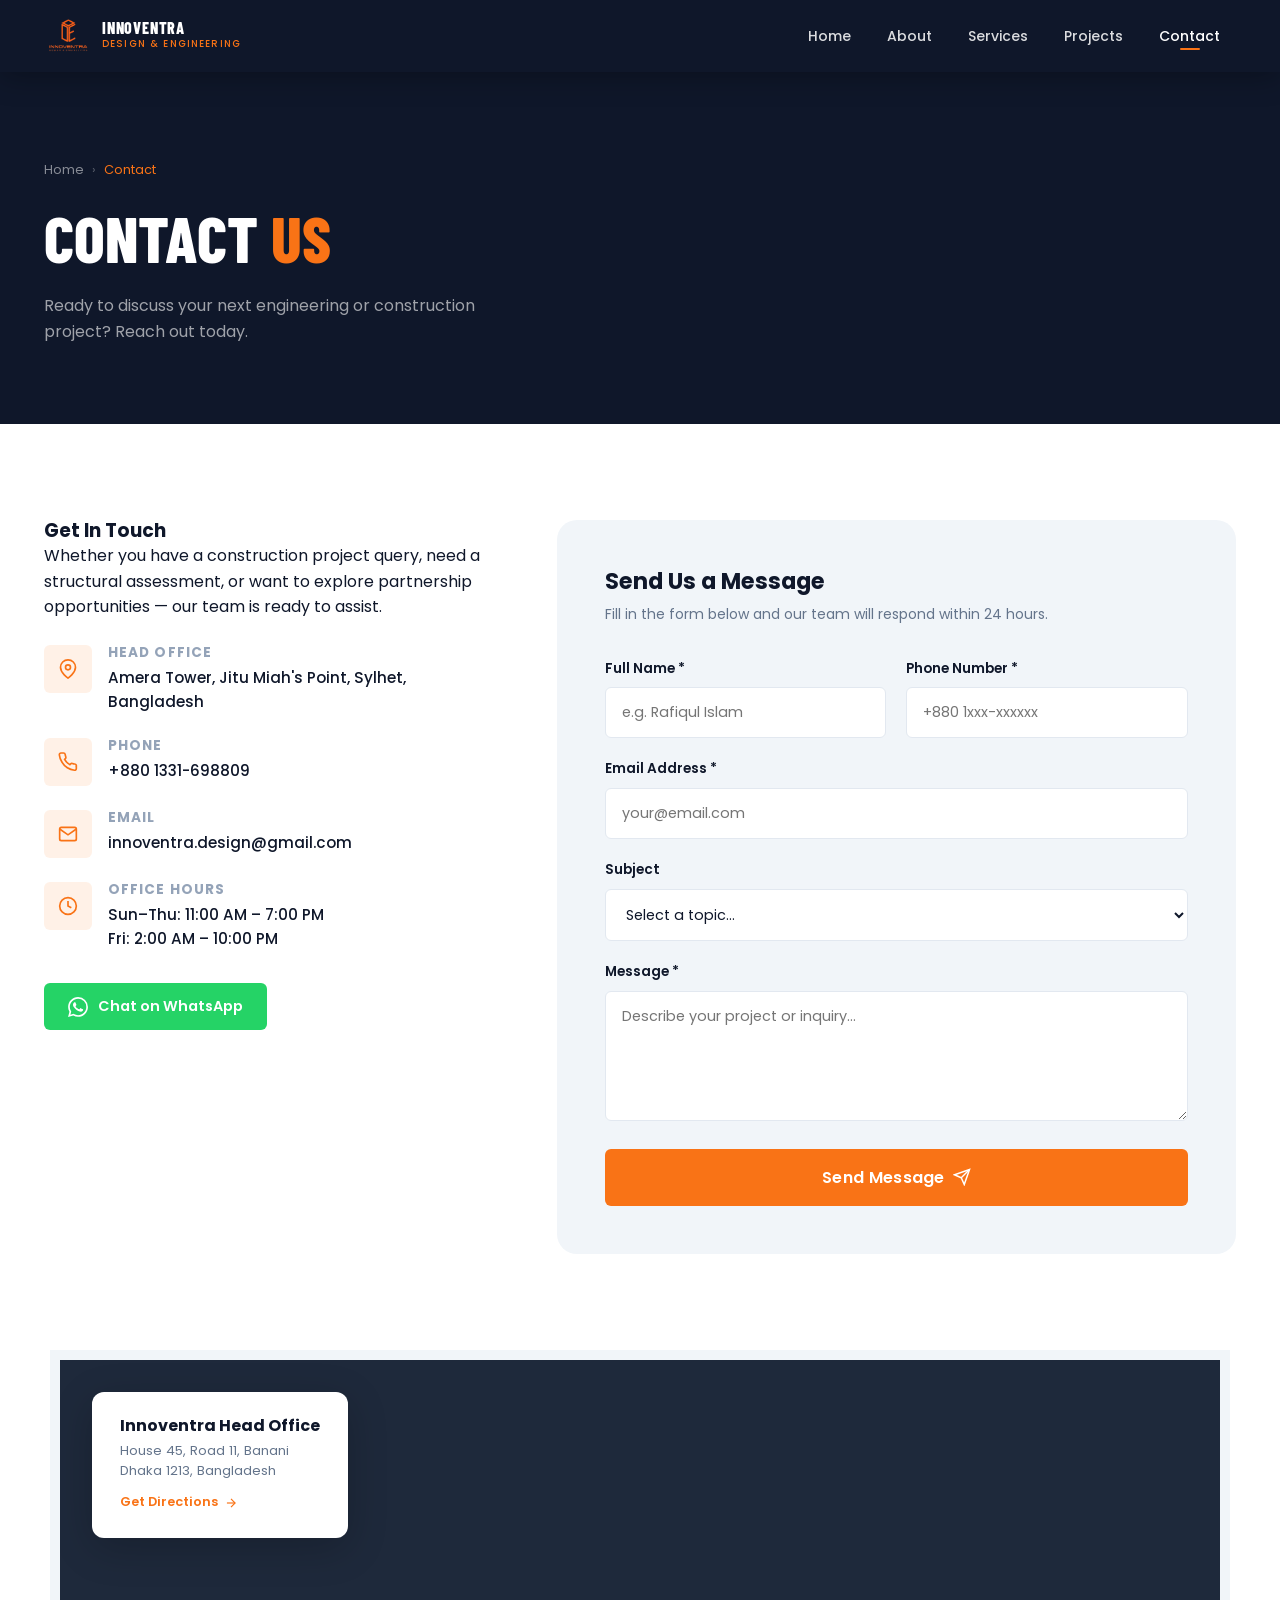
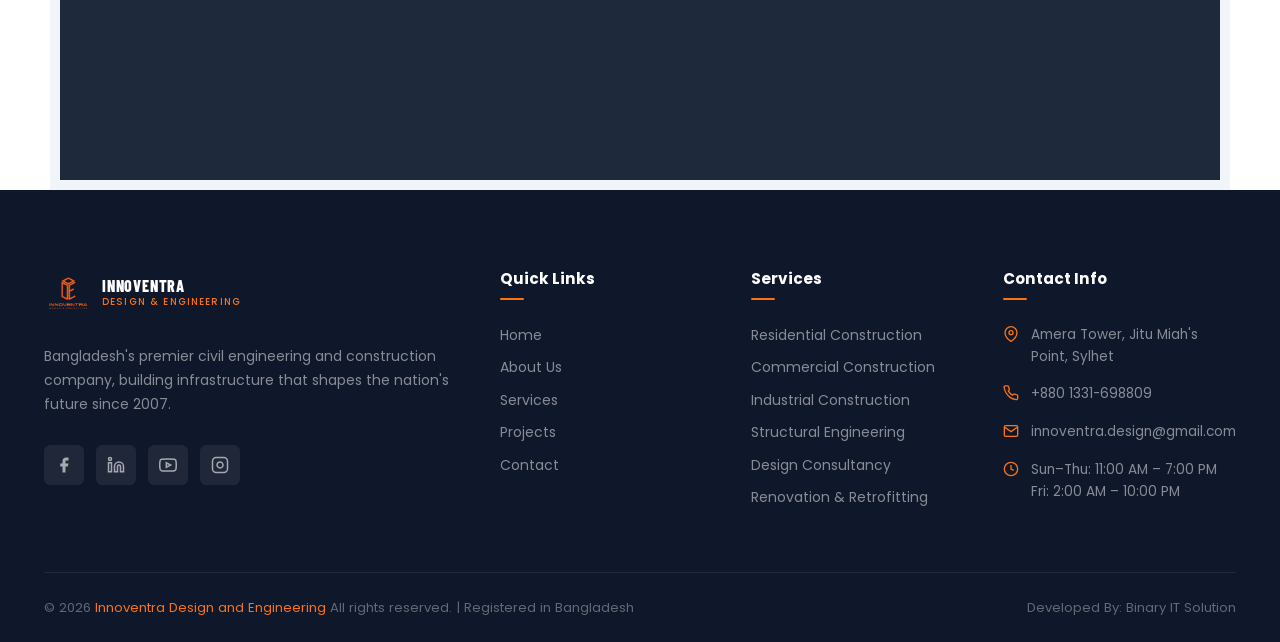
<file: contact.html>
<!DOCTYPE html>
<html lang="en">
<head>
  <meta charset="UTF-8" />
  <meta name="viewport" content="width=device-width, initial-scale=1.0" />
  <meta name="description" content="Innoventra Design and Engineering – Bangladesh's premier civil engineering, structural design, and construction consultancy firm. Building the future with innovation." />
  <meta name="keywords" content="civil engineering Bangladesh, construction company Dhaka, structural design, project management, building contractor, Innoventra" />
  <meta name="author" content="Innoventra Design and Engineering" />
  <meta property="og:title" content="Innoventra Design and Engineering | Civil Engineering & Construction" />
  <meta property="og:description" content="Trusted civil engineering, construction and design solutions across Bangladesh." />
  <meta property="og:type" content="website" />
  <meta property="og:url" content="https://innoventra.com.bd" />
  <meta name="robots" content="index, follow" />
  <link rel="canonical" href="https://innoventra.com.bd" />
  <title>Innoventra Design and Engineering | Civil Engineering & Construction Bangladesh</title>
  <link rel="stylesheet" href="css/style.css" />
  <link rel="icon" type="image/svg+xml" href="data:image/svg+xml,<svg xmlns='http://www.w3.org/2000/svg' viewBox='0 0 32 32'><rect width='32' height='32' rx='6' fill='%23F97316'/><text x='50%25' y='60%25' dominant-baseline='middle' text-anchor='middle' font-family='Arial Black' font-weight='900' font-size='16' fill='white'>I</text></svg>" />
</head>
<body>

<!-- ============ NAVBAR ============ -->
<nav class="navbar" id="navbar" role="navigation" aria-label="Main navigation">
  <div class="container">
    <a href="index.html" class="nav-logo" aria-label="Innoventra Home">
      <div class="logo-icon"><img src="images/IDE_logo.png" alt="logo-icon" /></div>
      <div class="logo-text">
        <span class="logo-name">Innoventra</span>
        <span class="logo-sub">Design &amp; Engineering</span>
      </div>
    </a>
    <ul class="nav-menu" id="navMenu" role="menubar">
      <li role="none"><a href="index.html" class="nav-link" role="menuitem">Home</a></li>
      <li role="none"><a href="about.html" class="nav-link" role="menuitem">About</a></li>
      <li role="none"><a href="services.html" class="nav-link" role="menuitem">Services</a></li>
      <li role="none"><a href="projects.html" class="nav-link" role="menuitem">Projects</a></li>
      <li role="none"><a href="contact.html" class="nav-link" role="menuitem">Contact</a></li>
    </ul>
    <button class="hamburger" id="hamburger" aria-label="Toggle menu" aria-expanded="false">
      <span></span><span></span><span></span>
    </button>
  </div>
</nav>
<div class="nav-overlay" id="navOverlay" aria-hidden="true"></div>




<!-- =============================================== -->
<!-- ================= CONTACT PAGE ================ -->
<!-- =============================================== -->

  <div class="page-header">
    <div class="page-header-bg"></div><div class="page-header-overlay"></div>
    <div class="container page-header-content">
      <nav class="breadcrumb" aria-label="Breadcrumb"><a href="index.html">Home</a><span>›</span><span class="current">Contact</span></nav>
      <h1>Contact <span>Us</span></h1>
      <p>Ready to discuss your next engineering or construction project? Reach out today.</p>
    </div>
  </div>

  <section class="contact-section">
    <div class="container">
      <div class="contact-grid">
        <div class="fade-left">
          <h3>Get In Touch</h3>
          <p>Whether you have a construction project query, need a structural assessment, or want to explore partnership opportunities — our team is ready to assist.</p>
          <br><div class="contact-details">
            <div class="contact-detail">
              <div class="contact-detail-icon"><svg xmlns="http://www.w3.org/2000/svg" viewBox="0 0 24 24" fill="none" stroke="currentColor" stroke-width="2"><path d="M21 10c0 7-9 13-9 13s-9-6-9-13a9 9 0 0 1 18 0z"/><circle cx="12" cy="10" r="3"/></svg></div>
              <div>
                <h4>Head Office</h4>
                <p>Amera Tower, Jitu Miah's Point, Sylhet, Bangladesh</p>
              </div>
            </div>
            <div class="contact-detail">
              <div class="contact-detail-icon"><svg xmlns="http://www.w3.org/2000/svg" viewBox="0 0 24 24" fill="none" stroke="currentColor" stroke-width="2"><path d="M22 16.92v3a2 2 0 0 1-2.18 2 19.79 19.79 0 0 1-8.63-3.07A19.5 19.5 0 0 1 4.69 12 19.79 19.79 0 0 1 1.61 3.4A2 2 0 0 1 3.6 1.22h3a2 2 0 0 1 2 1.72c.127.96.361 1.903.7 2.81a2 2 0 0 1-.45 2.11L7.91 8.86a16 16 0 0 0 6.29 6.29l.95-.95a2 2 0 0 1 2.11-.45c.907.339 1.85.573 2.81.7A2 2 0 0 1 21.99 16.92z"/></svg></div>
              <div>
                <h4>Phone</h4>
                <p>+880 1331-698809</p>
              </div>
            </div>
            <div class="contact-detail">
              <div class="contact-detail-icon"><svg xmlns="http://www.w3.org/2000/svg" viewBox="0 0 24 24" fill="none" stroke="currentColor" stroke-width="2"><path d="M4 4h16c1.1 0 2 .9 2 2v12c0 1.1-.9 2-2 2H4c-1.1 0-2-.9-2-2V6c0-1.1.9-2 2-2z"/><polyline points="22,6 12,13 2,6"/></svg></div>
              <div>
                <h4>Email</h4>
                <p>innoventra.design@gmail.com</p>
              </div>
            </div>
            <div class="contact-detail">
              <div class="contact-detail-icon"><svg xmlns="http://www.w3.org/2000/svg" viewBox="0 0 24 24" fill="none" stroke="currentColor" stroke-width="2"><circle cx="12" cy="12" r="10"/><polyline points="12 6 12 12 16 14"/></svg></div>
              <div> 
                <h4>Office Hours</h4>
                <p>Sun–Thu: 11:00 AM – 7:00 PM<br>Fri: 2:00 AM – 10:00 PM</p>
                
              </div>
            </div>
          </div>
          <a href="https://wa.me/8801331698809" class="whatsapp-btn" target="_blank" rel="noopener">
            <svg xmlns="http://www.w3.org/2000/svg" viewBox="0 0 24 24" fill="currentColor"><path d="M17.472 14.382c-.297-.149-1.758-.867-2.03-.967-.273-.099-.471-.148-.67.15-.197.297-.767.966-.94 1.164-.173.199-.347.223-.644.075-.297-.15-1.255-.463-2.39-1.475-.883-.788-1.48-1.761-1.653-2.059-.173-.297-.018-.458.13-.606.134-.133.298-.347.446-.52.149-.174.198-.298.298-.497.099-.198.05-.371-.025-.52-.075-.149-.669-1.612-.916-2.207-.242-.579-.487-.5-.669-.51-.173-.008-.371-.01-.57-.01-.198 0-.52.074-.792.372-.272.297-1.04 1.016-1.04 2.479 0 1.462 1.065 2.875 1.213 3.074.149.198 2.096 3.2 5.077 4.487.709.306 1.262.489 1.694.625.712.227 1.36.195 1.871.118.571-.085 1.758-.719 2.006-1.413.248-.694.248-1.289.173-1.413-.074-.124-.272-.198-.57-.347m-5.421 7.403h-.004a9.87 9.87 0 01-5.031-1.378l-.361-.214-3.741.982.998-3.648-.235-.374a9.86 9.86 0 01-1.51-5.26c.001-5.45 4.436-9.884 9.888-9.884 2.64 0 5.122 1.03 6.988 2.898a9.825 9.825 0 012.893 6.994c-.003 5.45-4.437 9.884-9.885 9.884m8.413-18.297A11.815 11.815 0 0012.05 0C5.495 0 .16 5.335.157 11.892c0 2.096.547 4.142 1.588 5.945L.057 24l6.305-1.654a11.882 11.882 0 005.683 1.448h.005c6.554 0 11.89-5.335 11.893-11.893a11.821 11.821 0 00-3.48-8.413Z"/></svg>
            Chat on WhatsApp
          </a>
        </div>
        <div class="contact-form-wrapper fade-right">
          <h3>Send Us a Message</h3>
          <p>Fill in the form below and our team will respond within 24 hours.</p>
          <form id="contactForm" novalidate>
            <div class="form-row">
              <div class="form-group">
                <label for="contactName">Full Name *</label>
                <input type="text" id="contactName" name="name" placeholder="e.g. Rafiqul Islam" required />
              </div>
              <div class="form-group">
                <label for="contactPhone">Phone Number *</label>
                <input type="tel" id="contactPhone" name="phone" placeholder="+880 1xxx-xxxxxx" required />
              </div>
            </div>
            <div class="form-group">
              <label for="contactEmail">Email Address *</label>
              <input type="email" id="contactEmail" name="email" placeholder="your@email.com" required />
            </div>
            <div class="form-group">
              <label for="contactSubject">Subject</label>
              <select id="contactSubject" name="subject">
                <option value="">Select a topic...</option>
                <option>New Construction Project</option>
                <option>Structural Design Request</option>
                <option>Renovation Inquiry</option>
                <option>Consultancy Services</option>
                <option>Career Opportunity</option>
                <option>Other</option>
              </select>
            </div>
            <div class="form-group">
              <label for="contactMessage">Message *</label>
              <textarea id="contactMessage" name="message" placeholder="Describe your project or inquiry..." required></textarea>
            </div>
            <button type="submit" class="btn btn-primary btn-lg form-submit">
              Send Message
              <svg xmlns="http://www.w3.org/2000/svg" viewBox="0 0 24 24" fill="none" stroke="currentColor" stroke-width="2"><line x1="22" y1="2" x2="11" y2="13"/><polygon points="22 2 15 22 11 13 2 9 22 2"/></svg>
            </button>
          </form>
        </div>
      </div>
    </div>
  </section>

  <div class="map-section">
    <div class="map-placeholder">
      <iframe src="https://www.google.com/maps/embed?pb=!1m18!1m12!1m3!1d3619.2157309034465!2d91.857838763764!3d24.89062200051397!2m3!1f0!2f0!3f0!3m2!1i1024!2i768!4f13.1!3m3!1m2!1s0x3751ab3202e41aa7%3A0xfa7154e68c1a1d2b!2sJitu%20Miahr%20Point!5e0!3m2!1sen!2sus!4v1777827106927!5m2!1sen!2sus" width="600" height="450" style="border:0;" allowfullscreen="" loading="lazy" referrerpolicy="no-referrer-when-downgrade"></iframe>
      <div class="map-overlay-info">
        <h4>Innoventra Head Office</h4>
        <p>House 45, Road 11, Banani<br>Dhaka 1213, Bangladesh</p>
        <a href="https://maps.google.com" target="_blank" rel="noopener" class="dir-link">
          Get Directions <svg xmlns="http://www.w3.org/2000/svg" viewBox="0 0 24 24" fill="none" stroke="currentColor" stroke-width="2"><line x1="5" y1="12" x2="19" y2="12"/><polyline points="12 5 19 12 12 19"/></svg>
        </a>
      </div>
    </div>
  </div>
<!-- end #contact -->

<!-- =============================================== -->
<!-- =================== FOOTER ==================== -->
<!-- =============================================== -->
<footer class="footer" role="contentinfo">
  <div class="container">
    <div class="footer-grid">
      <div class="footer-brand">
        <a href="index.html" class="nav-logo" aria-label="Innoventra Home" style="display:inline-flex;">
         <div class="logo-icon"><img src="images/IDE_logo.png" alt="logo-icon" /></div>
          <div class="logo-text">
            <span class="logo-name">Innoventra</span>
            <span class="logo-sub">Design &amp; Engineering</span>
          </div>
        </a>
        <p>Bangladesh's premier civil engineering and construction company, building infrastructure that shapes the nation's future since 2007.</p>
        <div class="footer-social" role="list" aria-label="Social media links">
          <a href="https://www.facebook.com/share/18QMwnvZkp/" target="_blank" class="social-btn" role="listitem" aria-label="Facebook">
            <svg xmlns="http://www.w3.org/2000/svg" viewBox="0 0 24 24" fill="currentColor"><path d="M18 2h-3a5 5 0 0 0-5 5v3H7v4h3v8h4v-8h3l1-4h-4V7a1 1 0 0 1 1-1h3z"/></svg>
          </a>
          <a href="#" class="social-btn" role="listitem" aria-label="LinkedIn">
            <svg xmlns="http://www.w3.org/2000/svg" viewBox="0 0 24 24" fill="none" stroke="currentColor" stroke-width="2"><path d="M16 8a6 6 0 0 1 6 6v7h-4v-7a2 2 0 0 0-2-2 2 2 0 0 0-2 2v7h-4v-7a6 6 0 0 1 6-6z"/><rect x="2" y="9" width="4" height="12"/><circle cx="4" cy="4" r="2"/></svg>
          </a>
          <a href="#" class="social-btn" role="listitem" aria-label="YouTube">
            <svg xmlns="http://www.w3.org/2000/svg" viewBox="0 0 24 24" fill="none" stroke="currentColor" stroke-width="2"><path d="M22.54 6.42a2.78 2.78 0 0 0-1.95-1.96C18.88 4 12 4 12 4s-6.88 0-8.59.46a2.78 2.78 0 0 0-1.95 1.96A29 29 0 0 0 1 12a29 29 0 0 0 .46 5.58A2.78 2.78 0 0 0 3.41 19.6C5.12 20 12 20 12 20s6.88 0 8.59-.46a2.78 2.78 0 0 0 1.95-1.95A29 29 0 0 0 23 12a29 29 0 0 0-.46-5.58z"/><polygon points="9.75 15.02 15.5 12 9.75 8.98 9.75 15.02"/></svg>
          </a>
          <a href="#" class="social-btn" role="listitem" aria-label="Instagram">
            <svg xmlns="http://www.w3.org/2000/svg" viewBox="0 0 24 24" fill="none" stroke="currentColor" stroke-width="2"><rect x="2" y="2" width="20" height="20" rx="5" ry="5"/><path d="M16 11.37A4 4 0 1 1 12.63 8 4 4 0 0 1 16 11.37z"/><line x1="17.5" y1="6.5" x2="17.51" y2="6.5"/></svg>
          </a>
        </div>
      </div>
      <div class="footer-col">
        <h4>Quick Links</h4>
        <ul class="footer-links" role="list">
          <li><a href="index.html">Home</a></li>
          <li><a href="about.html">About Us</a></li>
          <li><a href="services.html">Services</a></li>
          <li><a href="projects.html">Projects</a></li>
          <li><a href="contact.html">Contact</a></li>
        </ul>
      </div>
      <div class="footer-col">
        <h4>Services</h4>
        <ul class="footer-links" role="list">
          <li><a href="services.html">Residential Construction</a></li>
          <li><a href="services.html">Commercial Construction</a></li>
          <li><a href="services.html">Industrial Construction</a></li>
          <li><a href="services.html">Structural Engineering</a></li>
          <li><a href="services.html">Design Consultancy</a></li>
          <li><a href="services.html">Renovation &amp; Retrofitting</a></li>
        </ul>
      </div>
      <div class="footer-col">
        <h4>Contact Info</h4>
        <div class="footer-contact-items">
          <div class="footer-contact-item">
            <svg xmlns="http://www.w3.org/2000/svg" viewBox="0 0 24 24" fill="none" stroke="currentColor" stroke-width="2"><path d="M21 10c0 7-9 13-9 13s-9-6-9-13a9 9 0 0 1 18 0z"/><circle cx="12" cy="10" r="3"/></svg>
            <span>Amera Tower, Jitu Miah's Point, Sylhet</span>
          </div>
          <div class="footer-contact-item">
            <svg xmlns="http://www.w3.org/2000/svg" viewBox="0 0 24 24" fill="none" stroke="currentColor" stroke-width="2"><path d="M22 16.92v3a2 2 0 0 1-2.18 2 19.79 19.79 0 0 1-8.63-3.07A19.5 19.5 0 0 1 4.69 12 19.79 19.79 0 0 1 1.61 3.4A2 2 0 0 1 3.6 1.22h3a2 2 0 0 1 2 1.72c.127.96.361 1.903.7 2.81a2 2 0 0 1-.45 2.11L7.91 8.86a16 16 0 0 0 6.29 6.29l.95-.95a2 2 0 0 1 2.11-.45c.907.339 1.85.573 2.81.7A2 2 0 0 1 21.99 16.92z"/></svg>
            <span>+880 1331-698809</span>
          </div>
          <div class="footer-contact-item">
            <svg xmlns="http://www.w3.org/2000/svg" viewBox="0 0 24 24" fill="none" stroke="currentColor" stroke-width="2"><path d="M4 4h16c1.1 0 2 .9 2 2v12c0 1.1-.9 2-2 2H4c-1.1 0-2-.9-2-2V6c0-1.1.9-2 2-2z"/><polyline points="22,6 12,13 2,6"/></svg>
            <span>innoventra.design@gmail.com</span>
          </div>
          <div class="footer-contact-item">
            <svg xmlns="http://www.w3.org/2000/svg" viewBox="0 0 24 24" fill="none" stroke="currentColor" stroke-width="2"><circle cx="12" cy="12" r="10"/><polyline points="12 6 12 12 16 14"/></svg>
            <span>Sun–Thu: 11:00 AM – 7:00 PM<br>Fri: 2:00 AM – 10:00 PM</span>
          </div>
        </div>
      </div>
    </div>
    <div class="footer-bottom">
      <p>© 2026 <a href="index.html">Innoventra Design and Engineering</a> All rights reserved. | Registered in Bangladesh</p>
      <nav class="footer-bottom-links" aria-label="Legal links">
        <p>Developed By: 
        <a href="#">Binary IT Solution</a></p>
      </nav>
    </div>
  </div>
</footer>

<!-- Back to Top Button -->
<button class="back-to-top" id="backToTop" aria-label="Back to top">
  <svg xmlns="http://www.w3.org/2000/svg" viewBox="0 0 24 24" fill="none" stroke="currentColor" stroke-width="2.5"><polyline points="18 15 12 9 6 15"/></svg>
</button>

<script src="js/main.js"></script>
</body>
</html>
</file>
<file: css/style.css>
/* ============================================
   INNOVENTRA DESIGN AND ENGINEERING
   Main Stylesheet
   ============================================ */

@import url('https://fonts.googleapis.com/css2?family=Poppins:wght@300;400;500;600;700;800;900&family=Barlow+Condensed:wght@600;700;800&display=swap');

/* ============ CSS VARIABLES ============ */
:root {
  --navy: #0F172A;
  --navy-mid: #1E293B;
  --navy-light: #334155;
  --white: #FFFFFF;
  --off-white: #F8FAFC;
  --orange: #F97316;
  --orange-dark: #EA580C;
  --orange-light: #FED7AA;
  --gray-100: #F1F5F9;
  --gray-200: #E2E8F0;
  --gray-400: #94A3B8;
  --gray-500: #64748B;
  --gray-600: #475569;
  --font-main: 'Poppins', sans-serif;
  --font-display: 'Barlow Condensed', sans-serif;
  --shadow-sm: 0 1px 3px rgba(0,0,0,0.12);
  --shadow-md: 0 4px 20px rgba(0,0,0,0.15);
  --shadow-lg: 0 10px 40px rgba(0,0,0,0.2);
  --shadow-xl: 0 25px 60px rgba(0,0,0,0.3);
  --radius-sm: 6px;
  --radius-md: 12px;
  --radius-lg: 20px;
  --transition: all 0.3s ease;
  --transition-slow: all 0.6s ease;
}

/* ============ RESET & BASE ============ */
*, *::before, *::after { box-sizing: border-box; margin: 0; padding: 0; }
html { scroll-behavior: smooth; font-size: 16px; }
body {
  font-family: var(--font-main);
  background: var(--white);
  color: var(--navy);
  line-height: 1.6;
  overflow-x: hidden;
}
img { max-width: 100%; height: auto; display: block; }
a { text-decoration: none; color: inherit; }
ul { list-style: none; }
button { cursor: pointer; border: none; outline: none; font-family: inherit; }
input, textarea, select { font-family: inherit; outline: none; }

/* ============ TYPOGRAPHY ============ */
h1, h2, h3, h4, h5 { font-weight: 700; line-height: 1.2; }
.display-title {
  font-family: var(--font-display);
  font-weight: 800;
  text-transform: uppercase;
  letter-spacing: 0.02em;
}
.section-tag {
  display: inline-flex;
  align-items: center;
  gap: 8px;
  font-size: 0.75rem;
  font-weight: 600;
  text-transform: uppercase;
  letter-spacing: 0.15em;
  color: var(--orange);
  margin-bottom: 16px;
}
.section-tag::before {
  content: '';
  display: block;
  width: 30px;
  height: 2px;
  background: var(--orange);
  border-radius: 2px;
}
.section-title {
  font-size: clamp(1.8rem, 3vw, 2.8rem);
  color: var(--navy);
  margin-bottom: 16px;
}
.section-title span { color: var(--orange); }
.section-subtitle {
  font-size: 1rem;
  color: var(--gray-500);
  max-width: 560px;
  line-height: 1.7;
}

/* ============ LAYOUT ============ */
.container {
  width: 100%;
  max-width: 1240px;
  margin: 0 auto;
  padding: 0 24px;
}
section { padding: 96px 0; }
.section-header { margin-bottom: 60px; }
.section-header.centered { text-align: center; }
.section-header.centered .section-subtitle { margin: 0 auto; }
.section-header.centered .section-tag {
  justify-content: center;
}
.section-header.centered .section-tag::before { display: none; }
.section-header.centered .section-tag::after {
  content: '';
  display: block;
  width: 30px;
  height: 2px;
  background: var(--orange);
  border-radius: 2px;
}

/* ============ BUTTONS ============ */
.btn {
  display: inline-flex;
  align-items: center;
  gap: 8px;
  padding: 14px 28px;
  border-radius: var(--radius-sm);
  font-size: 0.9rem;
  font-weight: 600;
  letter-spacing: 0.02em;
  transition: var(--transition);
  position: relative;
  overflow: hidden;
}
.btn-primary {
  background: var(--orange);
  color: var(--white);
}
.btn-primary:hover {
  background: var(--orange-dark);
  transform: translateY(-2px);
  box-shadow: 0 8px 24px rgba(249,115,22,0.4);
}
.btn-outline {
  background: transparent;
  color: var(--white);
  border: 2px solid rgba(255,255,255,0.6);
}
.btn-outline:hover {
  background: var(--white);
  color: var(--navy);
  border-color: var(--white);
  transform: translateY(-2px);
}
.btn-outline-dark {
  background: transparent;
  color: var(--navy);
  border: 2px solid var(--navy);
}
.btn-outline-dark:hover {
  background: var(--navy);
  color: var(--white);
}
.btn-lg { padding: 16px 36px; font-size: 1rem; }
.btn svg { width: 18px; height: 18px; transition: transform 0.3s ease; }
.btn:hover svg { transform: translateX(4px); }

/* ============ NAVBAR ============ */
.navbar {
  position: fixed;
  top: 0; left: 0; right: 0;
  z-index: 1000;
  padding: 20px 0;
  transition: var(--transition-slow);
}
.navbar.transparent { background: transparent; }
.navbar.scrolled {
  background: var(--navy);
  padding: 12px 0;
  box-shadow: 0 4px 30px rgba(0,0,0,0.3);
}
.navbar .container {
  display: flex;
  align-items: center;
  justify-content: space-between;
}
.nav-logo {
  display: flex;
  align-items: center;
  gap: 12px;
}
.logo-icon {
  width: 48px;
  height: 48px;
  display: flex;
  align-items: center;
  justify-content: center;
  flex-shrink: 0;
  overflow: hidden;
}
.logo-icon img {
  width: 100%;
  height: 100%;
  object-fit: contain;
  display: block;
}
.logo-text { display: flex; flex-direction: column; }
.logo-name {
  font-family: var(--font-display);
  font-weight: 800;
  font-size: 1.1rem;
  color: var(--white);
  letter-spacing: 0.05em;
  text-transform: uppercase;
  line-height: 1;
}
.logo-sub {
  font-size: 0.6rem;
  font-weight: 500;
  color: var(--orange);
  text-transform: uppercase;
  letter-spacing: 0.12em;
}
.nav-menu {
  display: flex;
  align-items: center;
  gap: 4px;
}
.nav-link {
  font-size: 0.875rem;
  font-weight: 500;
  color: rgba(255,255,255,0.85);
  padding: 8px 16px;
  border-radius: var(--radius-sm);
  transition: var(--transition);
  position: relative;
}
.nav-link::after {
  content: '';
  position: absolute;
  bottom: 4px; left: 50%;
  transform: translateX(-50%);
  width: 0;
  height: 2px;
  background: var(--orange);
  border-radius: 2px;
  transition: width 0.3s ease;
}
.nav-link:hover, .nav-link.active {
  color: var(--white);
}
.nav-link:hover::after, .nav-link.active::after { width: 20px; }
.nav-cta { margin-left: 16px; }
.hamburger {
  display: none;
  flex-direction: column;
  gap: 5px;
  background: none;
  padding: 8px;
  cursor: pointer;
}
.hamburger span {
  display: block;
  width: 24px;
  height: 2px;
  background: var(--white);
  border-radius: 2px;
  transition: var(--transition);
}
.hamburger.active span:nth-child(1) { transform: rotate(45deg) translate(5px, 5px); }
.hamburger.active span:nth-child(2) { opacity: 0; }
.hamburger.active span:nth-child(3) { transform: rotate(-45deg) translate(5px, -5px); }

/* Mobile nav */
@media (max-width: 968px) {
  .hamburger { display: flex; }
  .nav-menu {
    position: fixed;
    top: 0; right: -100%;
    width: 280px;
    height: 100vh;
    background: var(--navy);
    flex-direction: column;
    align-items: flex-start;
    padding: 80px 32px 40px;
    gap: 4px;
    transition: right 0.4s ease;
    box-shadow: -10px 0 40px rgba(0,0,0,0.3);
    z-index: 999;
  }
  .nav-menu.open { right: 0; }
  .nav-link { width: 100%; font-size: 1rem; padding: 12px 16px; }
  .nav-cta { margin-left: 0; margin-top: 16px; width: 100%; }
  .nav-cta .btn { width: 100%; justify-content: center; }
  .nav-overlay {
    display: none;
    position: fixed;
    inset: 0;
    background: rgba(0,0,0,0.5);
    z-index: 998;
  }
  .nav-overlay.active { display: block; }
}

/* ============ HERO SECTION ============ */
.hero {
  position: relative;
  min-height: 100vh;
  display: flex;
  align-items: center;
  overflow: hidden;
}
.hero-bg {
  position: absolute;
  inset: 0;
  background: var(--navy);
}
.hero-bg-img {
  position: absolute;
  inset: 0;
  /* Fallback gradient shown when image fails to load */
  background: linear-gradient(145deg, #0a1628 0%, #112240 40%, #1a3a5c 70%, #0f172a 100%);
  background-image: url('https://images.unsplash.com/photo-1541888946425-d81bb19240f5?w=1920&q=80');
  background-size: cover;
  background-position: center;
  opacity: 0.35;
}
.hero-overlay {
  position: absolute;
  inset: 0;
  background: linear-gradient(135deg, rgba(15,23,42,0.97) 0%, rgba(15,23,42,0.75) 60%, rgba(15,23,42,0.4) 100%);
}
.hero-grid-pattern {
  position: absolute;
  inset: 0;
  background-image: 
    linear-gradient(rgba(249,115,22,0.06) 1px, transparent 1px),
    linear-gradient(90deg, rgba(249,115,22,0.06) 1px, transparent 1px);
  background-size: 60px 60px;
  opacity: 0.4;
}
.hero-content {
  position: relative;
  z-index: 2;
  padding: 140px 0 100px;
  width: 100%;
}
.hero-container { max-width: 780px; }
.hero-badge {
  display: inline-flex;
  align-items: center;
  gap: 10px;
  background: rgba(249,115,22,0.15);
  border: 1px solid rgba(249,115,22,0.3);
  border-radius: 100px;
  padding: 8px 20px;
  margin-bottom: 28px;
  font-size: 0.8rem;
  font-weight: 600;
  color: var(--orange);
  text-transform: uppercase;
  letter-spacing: 0.1em;
}
.hero-badge .dot {
  width: 8px; height: 8px;
  background: var(--orange);
  border-radius: 50%;
  animation: pulse 2s infinite;
}
@keyframes pulse {
  0%, 100% { opacity: 1; transform: scale(1); }
  50% { opacity: 0.5; transform: scale(0.8); }
}
.hero-title {
  font-family: var(--font-display);
  font-size: clamp(3rem, 7vw, 5.5rem);
  font-weight: 800;
  color: var(--white);
  text-transform: uppercase;
  letter-spacing: 0.02em;
  line-height: 1.0;
  margin-bottom: 24px;
}
.hero-title .accent { color: var(--orange); }
.hero-subtitle {
  font-size: clamp(1rem, 1.5vw, 1.2rem);
  color: rgba(255,255,255,0.7);
  margin-bottom: 44px;
  max-width: 520px;
  line-height: 1.7;
}
.hero-cta {
  display: flex;
  gap: 16px;
  flex-wrap: wrap;
  margin-bottom: 64px;
}
.hero-stats {
  display: flex;
  gap: 48px;
  flex-wrap: wrap;
  padding-top: 48px;
  border-top: 1px solid rgba(255,255,255,0.12);
}
.hero-stat-item {}
.hero-stat-number {
  font-family: var(--font-display);
  font-size: 2.4rem;
  font-weight: 800;
  color: var(--white);
  line-height: 1;
  display: flex;
  align-items: baseline;
  gap: 2px;
}
.hero-stat-number .unit {
  font-size: 1.4rem;
  color: var(--orange);
}
.hero-stat-label {
  font-size: 0.8rem;
  color: rgba(255,255,255,0.5);
  text-transform: uppercase;
  letter-spacing: 0.1em;
  margin-top: 4px;
}
.hero-scroll {
  position: absolute;
  bottom: 40px;
  left: 50%;
  transform: translateX(-50%);
  display: flex;
  flex-direction: column;
  align-items: center;
  gap: 8px;
  color: rgba(255,255,255,0.4);
  font-size: 0.7rem;
  text-transform: uppercase;
  letter-spacing: 0.15em;
  z-index: 2;
  animation: bounce 2s infinite;
}
@keyframes bounce {
  0%, 100% { transform: translateX(-50%) translateY(0); }
  50% { transform: translateX(-50%) translateY(6px); }
}
.hero-scroll-line {
  width: 1px;
  height: 40px;
  background: linear-gradient(to bottom, rgba(255,255,255,0), rgba(255,255,255,0.4));
}

/* ============ ABOUT PREVIEW ============ */
.about-preview {
  background: var(--white);
}
.about-preview-grid {
  display: grid;
  grid-template-columns: 1fr 1fr;
  gap: 80px;
  align-items: center;
}
.about-preview-images {
  position: relative;
  height: 520px;
}
.about-img-main {
  position: absolute;
  top: 0; left: 0;
  width: 75%;
  height: 85%;
  border-radius: var(--radius-lg);
  overflow: hidden;
  box-shadow: var(--shadow-xl);
}
.about-img-main img {
  width: 100%;
  height: 100%;
  object-fit: cover;
  transition: transform 0.6s ease;
}
.about-img-main:hover img { transform: scale(1.05); }
.about-img-secondary {
  position: absolute;
  bottom: 0; right: 0;
  width: 55%;
  height: 52%;
  border-radius: var(--radius-lg);
  overflow: hidden;
  box-shadow: var(--shadow-xl);
  border: 4px solid var(--white);
}
.about-img-secondary img {
  width: 100%;
  height: 100%;
  object-fit: cover;
  transition: transform 0.6s ease;
}
.about-img-secondary:hover img { transform: scale(1.05); }
.about-exp-badge {
  position: absolute;
  top: 40%; right: -20px;
  background: var(--orange);
  color: var(--white);
  border-radius: var(--radius-md);
  padding: 20px 24px;
  text-align: center;
  box-shadow: 0 8px 30px rgba(249,115,22,0.4);
  z-index: 2;
}
.about-exp-badge .exp-num {
  font-family: var(--font-display);
  font-size: 2.5rem;
  font-weight: 800;
  line-height: 1;
}
.about-exp-badge .exp-label {
  font-size: 0.7rem;
  font-weight: 600;
  text-transform: uppercase;
  letter-spacing: 0.1em;
  opacity: 0.9;
}
.about-preview-content .section-subtitle { margin-bottom: 32px; }
.about-features { display: grid; gap: 20px; margin-bottom: 36px; }
.about-feature {
  display: flex;
  align-items: flex-start;
  gap: 16px;
}
.about-feature-icon {
  width: 44px; height: 44px;
  background: rgba(249,115,22,0.1);
  border-radius: var(--radius-sm);
  display: flex;
  align-items: center;
  justify-content: center;
  flex-shrink: 0;
  color: var(--orange);
}
.about-feature-icon svg { width: 20px; height: 20px; }
.about-feature h4 {
  font-size: 0.95rem;
  margin-bottom: 4px;
}
.about-feature p {
  font-size: 0.85rem;
  color: var(--gray-500);
}

/* ============ SERVICES SECTION ============ */
.services { background: var(--gray-100); }
.services-grid {
  display: grid;
  grid-template-columns: repeat(3, 1fr);
  gap: 28px;
}
.service-card {
  background: var(--white);
  border-radius: var(--radius-md);
  padding: 36px 32px;
  transition: var(--transition);
  cursor: pointer;
  position: relative;
  overflow: hidden;
  border: 1px solid transparent;
  box-shadow: var(--shadow-sm);
}
.service-card::before {
  content: '';
  position: absolute;
  bottom: 0; left: 0;
  width: 0;
  height: 3px;
  background: var(--orange);
  transition: width 0.4s ease;
}
.service-card:hover {
  transform: translateY(-6px);
  box-shadow: var(--shadow-lg);
  border-color: rgba(249,115,22,0.15);
}
.service-card:hover::before { width: 100%; }
.service-card-icon {
  width: 60px; height: 60px;
  background: rgba(249,115,22,0.1);
  border-radius: var(--radius-md);
  display: flex;
  align-items: center;
  justify-content: center;
  margin-bottom: 24px;
  color: var(--orange);
  transition: var(--transition);
}
.service-card-icon svg { width: 28px; height: 28px; }
.service-card:hover .service-card-icon {
  background: var(--orange);
  color: var(--white);
}
.service-card h3 {
  font-size: 1.1rem;
  margin-bottom: 12px;
  color: var(--navy);
}
.service-card p {
  font-size: 0.875rem;
  color: var(--gray-500);
  line-height: 1.7;
}
.service-card-link {
  display: inline-flex;
  align-items: center;
  gap: 6px;
  margin-top: 20px;
  font-size: 0.85rem;
  font-weight: 600;
  color: var(--orange);
  transition: gap 0.3s ease;
}
.service-card:hover .service-card-link { gap: 10px; }

/* ============ WHY CHOOSE US ============ */
.why-us {
  background: var(--navy);
  position: relative;
  overflow: hidden;
}
.why-us::before {
  content: '';
  position: absolute;
  top: -50%; right: -10%;
  width: 600px; height: 600px;
  border-radius: 50%;
  background: rgba(249,115,22,0.05);
  pointer-events: none;
}
.why-us .section-title { color: var(--white); }
.why-us .section-subtitle { color: rgba(255,255,255,0.6); }
.why-us .section-tag { color: var(--orange); }
.why-grid {
  display: grid;
  grid-template-columns: repeat(4, 1fr);
  gap: 28px;
}
.why-card {
  background: rgba(255,255,255,0.05);
  border: 1px solid rgba(255,255,255,0.08);
  border-radius: var(--radius-md);
  padding: 36px 28px;
  transition: var(--transition);
  text-align: center;
}
.why-card:hover {
  background: rgba(249,115,22,0.1);
  border-color: rgba(249,115,22,0.3);
  transform: translateY(-4px);
}
.why-card-icon {
  width: 64px; height: 64px;
  background: rgba(249,115,22,0.15);
  border-radius: 50%;
  display: flex;
  align-items: center;
  justify-content: center;
  margin: 0 auto 20px;
  color: var(--orange);
}
.why-card-icon svg { width: 28px; height: 28px; }
.why-card h3 {
  font-size: 1rem;
  color: var(--white);
  margin-bottom: 10px;
}
.why-card p {
  font-size: 0.85rem;
  color: rgba(255,255,255,0.5);
  line-height: 1.6;
}

/* ============ PROJECTS GALLERY ============ */
.projects-gallery { background: var(--white); }
.projects-filter {
  display: flex;
  gap: 12px;
  flex-wrap: wrap;
  margin-bottom: 44px;
}
.filter-btn {
  padding: 8px 20px;
  border-radius: 100px;
  font-size: 0.85rem;
  font-weight: 500;
  background: var(--gray-100);
  color: var(--gray-600);
  border: 2px solid transparent;
  transition: var(--transition);
}
.filter-btn:hover, .filter-btn.active {
  background: var(--navy);
  color: var(--white);
}
.projects-grid {
  display: grid;
  grid-template-columns: repeat(3, 1fr);
  gap: 24px;
}
.project-card {
  border-radius: var(--radius-md);
  overflow: hidden;
  position: relative;
  cursor: pointer;
  box-shadow: var(--shadow-sm);
}
.project-card.large { grid-column: span 2; }
.project-img {
  width: 100%;
  height: 280px;
  overflow: hidden;
  background: var(--gray-200);
}
.project-card.large .project-img { height: 340px; }
.project-img img {
  width: 100%;
  height: 100%;
  object-fit: cover;
  transition: transform 0.6s ease;
}
.project-card:hover .project-img img { transform: scale(1.08); }
.project-overlay {
  position: absolute;
  inset: 0;
  background: linear-gradient(to top, rgba(15,23,42,0.95) 0%, rgba(15,23,42,0.3) 50%, transparent 100%);
  padding: 24px;
  display: flex;
  flex-direction: column;
  justify-content: flex-end;
  opacity: 0.9;
  transition: var(--transition);
}
.project-card:hover .project-overlay { opacity: 1; }
.project-category {
  font-size: 0.7rem;
  font-weight: 600;
  text-transform: uppercase;
  letter-spacing: 0.15em;
  color: var(--orange);
  margin-bottom: 6px;
}
.project-title {
  font-size: 1.1rem;
  font-weight: 700;
  color: var(--white);
  margin-bottom: 8px;
}
.project-location {
  font-size: 0.8rem;
  color: rgba(255,255,255,0.6);
  display: flex;
  align-items: center;
  gap: 4px;
}
.project-location svg { width: 12px; height: 12px; }

/* ============ CLIENTS SECTION ============ */
.clients {
  background: var(--gray-100);
  padding: 64px 0;
}
.clients-title {
  text-align: center;
  font-size: 0.8rem;
  font-weight: 600;
  text-transform: uppercase;
  letter-spacing: 0.15em;
  color: var(--gray-400);
  margin-bottom: 40px;
}
.clients-logos {
  display: flex;
  gap: 48px;
  flex-wrap: wrap;
  justify-content: center;
  align-items: center;
}
.client-logo {
  height: 50px;
  display: flex;
  align-items: center;
  justify-content: center;
  opacity: 0.45;
  filter: grayscale(100%);
  transition: var(--transition);
}
.client-logo:hover {
  opacity: 1;
  filter: grayscale(0%);
}
.client-logo-text {
  font-family: var(--font-display);
  font-weight: 800;
  font-size: 1.1rem;
  color: var(--navy);
  text-transform: uppercase;
  letter-spacing: 0.06em;
  white-space: nowrap;
  border: 2px solid currentColor;
  padding: 6px 16px;
  border-radius: 4px;
}

/* ============ CTA BANNER ============ */
.cta-banner {
  background: linear-gradient(135deg, var(--navy) 0%, #1a2744 100%);
  position: relative;
  overflow: hidden;
  padding: 80px 0;
}
.cta-banner::before {
  content: '';
  position: absolute;
  top: -80px; right: -80px;
  width: 400px; height: 400px;
  border-radius: 50%;
  background: rgba(249,115,22,0.08);
}
.cta-banner::after {
  content: '';
  position: absolute;
  bottom: -60px; left: -60px;
  width: 300px; height: 300px;
  border-radius: 50%;
  background: rgba(249,115,22,0.05);
}
.cta-banner-inner {
  display: flex;
  align-items: center;
  justify-content: space-between;
  gap: 40px;
  position: relative;
  z-index: 1;
}
.cta-banner-text h2 {
  font-size: clamp(1.6rem, 3vw, 2.4rem);
  color: var(--white);
  margin-bottom: 12px;
}
.cta-banner-text p {
  color: rgba(255,255,255,0.6);
  font-size: 1rem;
}
.cta-banner-actions {
  display: flex;
  gap: 16px;
  flex-shrink: 0;
}

/* ============ PAGE HEADER ============ */
.page-header {
  background: var(--navy);
  padding: 160px 0 80px;
  position: relative;
  overflow: hidden;
}
.page-header-bg {
  position: absolute;
  inset: 0;
  background-image: url('https://images.unsplash.com/photo-1486325212027-8081e485255e?w=1920&q=80');
  background-size: cover;
  background-position: center;
  opacity: 0.12;
}
.page-header-overlay {
  position: absolute;
  inset: 0;
  background: linear-gradient(135deg, rgba(15,23,42,0.98) 0%, rgba(15,23,42,0.85) 100%);
}
.page-header-content {
  position: relative;
  z-index: 1;
}
.page-header h1 {
  font-family: var(--font-display);
  font-size: clamp(2.5rem, 5vw, 4rem);
  font-weight: 800;
  color: var(--white);
  text-transform: uppercase;
  margin-bottom: 16px;
}
.page-header h1 span { color: var(--orange); }
.page-header p {
  color: rgba(255,255,255,0.6);
  font-size: 1rem;
  max-width: 480px;
}
.breadcrumb {
  display: flex;
  align-items: center;
  gap: 8px;
  margin-bottom: 20px;
  font-size: 0.8rem;
}
.breadcrumb a { color: rgba(255,255,255,0.5); transition: var(--transition); }
.breadcrumb a:hover { color: var(--orange); }
.breadcrumb span { color: rgba(255,255,255,0.3); }
.breadcrumb .current { color: var(--orange); }

/* ============ ABOUT PAGE ============ */
.mission-vision { background: var(--gray-100); }
.mv-grid {
  display: grid;
  grid-template-columns: repeat(3, 1fr);
  gap: 28px;
}
.mv-card {
  background: var(--white);
  border-radius: var(--radius-md);
  padding: 40px 32px;
  box-shadow: var(--shadow-sm);
  transition: var(--transition);
  border-top: 4px solid var(--orange);
}
.mv-card:hover {
  transform: translateY(-4px);
  box-shadow: var(--shadow-md);
}
.mv-card-icon {
  width: 56px; height: 56px;
  background: rgba(249,115,22,0.1);
  border-radius: var(--radius-md);
  display: flex;
  align-items: center;
  justify-content: center;
  margin-bottom: 24px;
  color: var(--orange);
}
.mv-card-icon svg { width: 24px; height: 24px; }
.mv-card h3 { font-size: 1.2rem; margin-bottom: 12px; color: var(--navy); }
.mv-card p { font-size: 0.875rem; color: var(--gray-500); line-height: 1.7; }
.values-grid {
  display: grid;
  grid-template-columns: repeat(4, 1fr);
  gap: 24px;
}
.value-item {
  text-align: center;
  padding: 32px 20px;
  border-radius: var(--radius-md);
  border: 1px solid var(--gray-200);
  transition: var(--transition);
}
.value-item:hover {
  border-color: var(--orange);
  background: rgba(249,115,22,0.03);
  transform: translateY(-3px);
}
.value-num {
  font-family: var(--font-display);
  font-size: 3rem;
  font-weight: 800;
  color: rgba(249,115,22,0.15);
  line-height: 1;
  margin-bottom: 8px;
}
.value-item h4 { font-size: 0.95rem; color: var(--navy); margin-bottom: 8px; }
.value-item p { font-size: 0.8rem; color: var(--gray-500); }
.team-grid {
  display: grid;
  grid-template-columns: repeat(4, 1fr);
  gap: 28px;
}
.team-card {
  border-radius: var(--radius-md);
  overflow: hidden;
  box-shadow: var(--shadow-sm);
  transition: var(--transition);
}
.team-card:hover {
  transform: translateY(-6px);
  box-shadow: var(--shadow-lg);
}
.team-img {
  height: 280px;
  background: var(--gray-200);
  overflow: hidden;
  position: relative;
}
.team-img img {
  width: 100%; height: 100%;
  object-fit: cover;
  transition: transform 0.6s ease;
}
.team-card:hover .team-img img { transform: scale(1.05); }
.team-img-placeholder {
  width: 100%; height: 100%;
  display: flex;
  align-items: center;
  justify-content: center;
  background: linear-gradient(135deg, var(--navy-mid) 0%, var(--navy-light) 100%);
  font-family: var(--font-display);
  font-size: 3rem;
  font-weight: 800;
  color: rgba(255,255,255,0.2);
}
.team-overlay {
  position: absolute;
  bottom: 0; left: 0; right: 0;
  background: linear-gradient(to top, rgba(249,115,22,0.9) 0%, transparent 100%);
  padding: 20px;
  display: flex;
  gap: 12px;
  transform: translateY(100%);
  transition: var(--transition);
}
.team-card:hover .team-overlay { transform: translateY(0); }
.team-social-btn {
  width: 36px; height: 36px;
  background: rgba(255,255,255,0.2);
  border-radius: 50%;
  display: flex;
  align-items: center;
  justify-content: center;
  color: var(--white);
  transition: var(--transition);
  backdrop-filter: blur(4px);
}
.team-social-btn:hover { background: var(--white); color: var(--navy); }
.team-social-btn svg { width: 14px; height: 14px; }
.team-info {
  padding: 20px 24px;
  background: var(--white);
}
.team-info h3 { font-size: 1rem; color: var(--navy); margin-bottom: 4px; }
.team-info .role {
  font-size: 0.8rem;
  color: var(--orange);
  font-weight: 600;
  text-transform: uppercase;
  letter-spacing: 0.08em;
}

/* ============ SERVICES DETAIL PAGE ============ */
.services-detail-grid {
  display: grid;
  grid-template-columns: repeat(2, 1fr);
  gap: 32px;
}
.service-detail-card {
  background: var(--white);
  border-radius: var(--radius-md);
  overflow: hidden;
  box-shadow: var(--shadow-sm);
  transition: var(--transition);
  display: flex;
  flex-direction: column;
  border: 1px solid var(--gray-200);
}
.service-detail-card:hover {
  transform: translateY(-5px);
  box-shadow: var(--shadow-lg);
  border-color: transparent;
}
.service-detail-img {
  height: 220px;
  overflow: hidden;
  background: var(--gray-200);
}
.service-detail-img img {
  width: 100%; height: 100%;
  object-fit: cover;
  transition: transform 0.6s ease;
}
.service-detail-card:hover .service-detail-img img { transform: scale(1.05); }
.service-detail-body { padding: 32px; flex: 1; }
.service-detail-icon {
  width: 52px; height: 52px;
  background: rgba(249,115,22,0.1);
  border-radius: var(--radius-sm);
  display: flex;
  align-items: center;
  justify-content: center;
  color: var(--orange);
  margin-bottom: 20px;
}
.service-detail-icon svg { width: 24px; height: 24px; }
.service-detail-body h3 { font-size: 1.2rem; margin-bottom: 12px; color: var(--navy); }
.service-detail-body p { font-size: 0.875rem; color: var(--gray-500); line-height: 1.7; margin-bottom: 20px; }
.service-features { display: flex; flex-direction: column; gap: 8px; }
.service-feature-item {
  display: flex;
  align-items: center;
  gap: 10px;
  font-size: 0.85rem;
  color: var(--gray-600);
}
.service-feature-item svg { width: 14px; height: 14px; color: var(--orange); flex-shrink: 0; }

/* ============ PROJECTS PAGE ============ */
.projects-page .projects-grid {
  grid-template-columns: repeat(3, 1fr);
}
.project-detail-card {
  border-radius: var(--radius-md);
  overflow: hidden;
  box-shadow: var(--shadow-sm);
  background: var(--white);
  transition: var(--transition);
  border: 1px solid var(--gray-200);
}
.project-detail-card:hover {
  transform: translateY(-5px);
  box-shadow: var(--shadow-lg);
  border-color: transparent;
}
.project-detail-img {
  height: 240px;
  overflow: hidden;
  background: var(--gray-200);
  position: relative;
}
.project-detail-img img {
  width: 100%; height: 100%;
  object-fit: cover;
  transition: transform 0.6s ease;
}
.project-detail-card:hover .project-detail-img img { transform: scale(1.06); }
.project-detail-badge {
  position: absolute;
  top: 16px; left: 16px;
  background: var(--orange);
  color: var(--white);
  font-size: 0.7rem;
  font-weight: 700;
  text-transform: uppercase;
  letter-spacing: 0.1em;
  padding: 4px 12px;
  border-radius: 100px;
}
.project-detail-body { padding: 24px; }
.project-detail-body h3 { font-size: 1.05rem; color: var(--navy); margin-bottom: 8px; }
.project-detail-body p { font-size: 0.85rem; color: var(--gray-500); margin-bottom: 16px; }
.project-meta {
  display: flex;
  gap: 16px;
  font-size: 0.78rem;
  color: var(--gray-400);
  flex-wrap: wrap;
}
.project-meta span {
  display: flex;
  align-items: center;
  gap: 4px;
}
.project-meta svg { width: 12px; height: 12px; }

/* ============ CONTACT PAGE ============ */
.contact-section { background: var(--white); }
.contact-grid {
  display: grid;
  grid-template-columns: 2fr 3fr;
  gap: 60px;
  align-items: start;
}
.contact-info h3 {
  font-size: 1.5rem;
  color: var(--navy);
  margin-bottom: 16px;
}
.contact-info p {
  font-size: 0.9rem;
  color: var(--gray-500);
  margin-bottom: 36px;
  line-height: 1.7;
}
.contact-details { display: flex; flex-direction: column; gap: 24px; }
.contact-detail {
  display: flex;
  align-items: flex-start;
  gap: 16px;
}
.contact-detail-icon {
  width: 48px; height: 48px;
  background: rgba(249,115,22,0.1);
  border-radius: var(--radius-sm);
  display: flex;
  align-items: center;
  justify-content: center;
  color: var(--orange);
  flex-shrink: 0;
}
.contact-detail-icon svg { width: 20px; height: 20px; }
.contact-detail h4 { font-size: 0.85rem; text-transform: uppercase; letter-spacing: 0.08em; color: var(--gray-400); margin-bottom: 4px; }
.contact-detail p { font-size: 0.95rem; color: var(--navy); font-weight: 500; }
.whatsapp-btn {
  display: inline-flex;
  align-items: center;
  gap: 10px;
  background: #25D366;
  color: var(--white);
  padding: 12px 24px;
  border-radius: var(--radius-sm);
  font-weight: 600;
  font-size: 0.9rem;
  margin-top: 32px;
  transition: var(--transition);
}
.whatsapp-btn:hover {
  background: #1ebe5d;
  transform: translateY(-2px);
  box-shadow: 0 8px 24px rgba(37,211,102,0.3);
}
.whatsapp-btn svg { width: 20px; height: 20px; }
.contact-form-wrapper {
  background: var(--gray-100);
  border-radius: var(--radius-lg);
  padding: 48px;
}
.contact-form-wrapper h3 {
  font-size: 1.4rem;
  margin-bottom: 8px;
}
.contact-form-wrapper p {
  font-size: 0.875rem;
  color: var(--gray-500);
  margin-bottom: 32px;
}
.form-row {
  display: grid;
  grid-template-columns: 1fr 1fr;
  gap: 20px;
}
.form-group {
  display: flex;
  flex-direction: column;
  gap: 8px;
  margin-bottom: 20px;
}
.form-group label {
  font-size: 0.85rem;
  font-weight: 600;
  color: var(--navy);
}
.form-group input,
.form-group textarea,
.form-group select {
  padding: 14px 16px;
  border: 1.5px solid var(--gray-200);
  border-radius: var(--radius-sm);
  font-size: 0.9rem;
  color: var(--navy);
  background: var(--white);
  transition: var(--transition);
  width: 100%;
}
.form-group input:focus,
.form-group textarea:focus,
.form-group select:focus {
  border-color: var(--orange);
  box-shadow: 0 0 0 3px rgba(249,115,22,0.1);
}
.form-group textarea { resize: vertical; min-height: 130px; }
.form-submit { width: 100%; justify-content: center; margin-top: 8px; }

/* Map Placeholder */
.map-section {
  background: var(--gray-100);
  padding: 10px;
  margin: 0px 50px;
}
.map-placeholder {
  height: 420px;
  background: var(--navy-mid);
  position: relative;
  overflow: hidden;
  display: flex;
  align-items: center;
  justify-content: center;
}
.map-placeholder iframe {
  width: 100%;
  height: 100%;
  border: none;
  filter: grayscale(30%) contrast(1.1);
}
.map-overlay-info {
  position: absolute;
  top: 32px; left: 32px;
  background: var(--white);
  border-radius: var(--radius-md);
  padding: 24px 28px;
  box-shadow: var(--shadow-lg);
  max-width: 280px;
}
.map-overlay-info h4 { font-size: 1rem; color: var(--navy); margin-bottom: 6px; }
.map-overlay-info p { font-size: 0.82rem; color: var(--gray-500); line-height: 1.5; }
.map-overlay-info .dir-link {
  display: inline-flex;
  align-items: center;
  gap: 6px;
  font-size: 0.8rem;
  font-weight: 600;
  color: var(--orange);
  margin-top: 12px;
  transition: gap 0.3s ease;
}
.map-overlay-info .dir-link:hover { gap: 10px; }
.map-overlay-info .dir-link svg { width: 14px; height: 14px; }

/* ============ QUOTE PAGE ============ */
.quote-section {
  background: var(--gray-100);
  min-height: 80vh;
}
.quote-wrapper {
  max-width: 800px;
  margin: 0 auto;
  background: var(--white);
  border-radius: var(--radius-lg);
  padding: 60px;
  box-shadow: var(--shadow-md);
}
.quote-wrapper h2 { font-size: 2rem; margin-bottom: 8px; }
.quote-wrapper > p { color: var(--gray-500); margin-bottom: 40px; }
.quote-steps {
  display: flex;
  gap: 0;
  margin-bottom: 40px;
}
.step {
  display: flex;
  align-items: center;
  flex: 1;
}
.step-circle {
  width: 36px; height: 36px;
  border-radius: 50%;
  background: var(--gray-200);
  color: var(--gray-400);
  display: flex;
  align-items: center;
  justify-content: center;
  font-size: 0.85rem;
  font-weight: 700;
  flex-shrink: 0;
}
.step.active .step-circle { background: var(--orange); color: var(--white); }
.step.done .step-circle { background: var(--navy); color: var(--white); }
.step-line {
  flex: 1;
  height: 2px;
  background: var(--gray-200);
  margin: 0 8px;
}
.step.done .step-line { background: var(--navy); }
.step-label {
  font-size: 0.72rem;
  font-weight: 600;
  text-transform: uppercase;
  letter-spacing: 0.08em;
  color: var(--gray-400);
  position: absolute;
  top: 48px;
  white-space: nowrap;
}

/* ============ FOOTER ============ */
.footer {
  background: var(--navy);
  padding: 80px 0 0;
}
.footer-grid {
  display: grid;
  grid-template-columns: 2fr 1fr 1fr 1fr;
  gap: 48px;
  padding-bottom: 64px;
  border-bottom: 1px solid rgba(255,255,255,0.08);
}
.footer-brand p {
  font-size: 0.875rem;
  color: rgba(255,255,255,0.5);
  margin: 20px 0 28px;
  line-height: 1.7;
}
.footer-social {
  display: flex;
  gap: 12px;
}
.social-btn {
  width: 40px; height: 40px;
  background: rgba(255,255,255,0.07);
  border-radius: var(--radius-sm);
  display: flex;
  align-items: center;
  justify-content: center;
  color: rgba(255,255,255,0.6);
  transition: var(--transition);
}
.social-btn:hover {
  background: var(--orange);
  color: var(--white);
}
.social-btn svg { width: 18px; height: 18px; }
.footer-col h4 {
  font-size: 0.95rem;
  color: var(--white);
  margin-bottom: 24px;
  position: relative;
  padding-bottom: 12px;
}
.footer-col h4::after {
  content: '';
  position: absolute;
  bottom: 0; left: 0;
  width: 24px; height: 2px;
  background: var(--orange);
  border-radius: 2px;
}
.footer-links { display: flex; flex-direction: column; gap: 10px; }
.footer-links a {
  font-size: 0.875rem;
  color: rgba(255,255,255,0.5);
  transition: var(--transition);
  display: flex;
  align-items: center;
  gap: 6px;
}
.footer-links a:hover { color: var(--orange); padding-left: 4px; }
.footer-contact-items { display: flex; flex-direction: column; gap: 16px; }
.footer-contact-item {
  display: flex;
  align-items: flex-start;
  gap: 12px;
  font-size: 0.85rem;
  color: rgba(255,255,255,0.5);
}
.footer-contact-item svg { width: 16px; height: 16px; color: var(--orange); flex-shrink: 0; margin-top: 2px; }
.footer-bottom {
  padding: 24px 0;
  display: flex;
  align-items: center;
  justify-content: space-between;
  gap: 20px;
  flex-wrap: wrap;
}
.footer-bottom p {
  font-size: 0.82rem;
  color: rgba(255,255,255,0.35);
}
.footer-bottom a { color: var(--orange); }
.footer-bottom-links {
  display: flex;
  gap: 24px;
}
.footer-bottom-links a {
  font-size: 0.82rem;
  color: rgba(255,255,255,0.35);
  transition: var(--transition);
}
.footer-bottom-links a:hover { color: var(--white); }

/* ============ SCROLL ANIMATIONS ============ */
.fade-up {
  opacity: 0;
  transform: translateY(40px);
  transition: opacity 0.7s ease, transform 0.7s ease;
}
.fade-up.visible {
  opacity: 1;
  transform: translateY(0);
}
.fade-left {
  opacity: 0;
  transform: translateX(-40px);
  transition: opacity 0.7s ease, transform 0.7s ease;
}
.fade-left.visible { opacity: 1; transform: translateX(0); }
.fade-right {
  opacity: 0;
  transform: translateX(40px);
  transition: opacity 0.7s ease, transform 0.7s ease;
}
.fade-right.visible { opacity: 1; transform: translateX(0); }
.stagger-1 { transition-delay: 0.1s; }
.stagger-2 { transition-delay: 0.2s; }
.stagger-3 { transition-delay: 0.3s; }
.stagger-4 { transition-delay: 0.4s; }
.stagger-5 { transition-delay: 0.5s; }
.stagger-6 { transition-delay: 0.6s; }

/* ============ COUNTER ============ */
.counter { transition: color 0.3s ease; }

/* ============ BACK TO TOP ============ */
.back-to-top {
  position: fixed;
  bottom: 32px; right: 32px;
  width: 48px; height: 48px;
  background: var(--orange);
  color: var(--white);
  border-radius: var(--radius-sm);
  display: flex;
  align-items: center;
  justify-content: center;
  box-shadow: 0 4px 20px rgba(249,115,22,0.4);
  cursor: pointer;
  z-index: 100;
  transition: var(--transition);
  opacity: 0;
  pointer-events: none;
  transform: translateY(16px);
}
.back-to-top.visible { opacity: 1; pointer-events: all; transform: translateY(0); }
.back-to-top:hover { background: var(--orange-dark); transform: translateY(-3px); }
.back-to-top svg { width: 20px; height: 20px; }

/* ============ NOTIFICATION ============ */
.notification {
  position: fixed;
  bottom: 32px; left: 50%;
  transform: translateX(-50%) translateY(100px);
  background: var(--navy);
  color: var(--white);
  padding: 14px 28px;
  border-radius: var(--radius-sm);
  font-size: 0.875rem;
  font-weight: 500;
  box-shadow: var(--shadow-xl);
  z-index: 9999;
  transition: transform 0.4s ease;
  display: flex;
  align-items: center;
  gap: 10px;
  white-space: nowrap;
}
.notification.show { transform: translateX(-50%) translateY(0); }
.notification.success { border-left: 4px solid #22c55e; }
.notification svg { width: 18px; height: 18px; color: #22c55e; }

/* ============ UTILITIES ============ */
.text-orange { color: var(--orange); }
.text-white { color: var(--white); }
.text-navy { color: var(--navy); }
.bg-navy { background: var(--navy); }
.bg-gray { background: var(--gray-100); }
.hidden { display: none; }
.grid-2 { display: grid; grid-template-columns: repeat(2, 1fr); gap: 28px; }
.grid-3 { display: grid; grid-template-columns: repeat(3, 1fr); gap: 28px; }
.grid-4 { display: grid; grid-template-columns: repeat(4, 1fr); gap: 24px; }
.flex-center { display: flex; align-items: center; justify-content: center; }
.mt-8 { margin-top: 8px; }
.mt-16 { margin-top: 16px; }
.mt-24 { margin-top: 24px; }
.mt-32 { margin-top: 32px; }
.mb-8 { margin-bottom: 8px; }
.divider {
  width: 60px; height: 3px;
  background: var(--orange);
  border-radius: 2px;
  margin: 20px 0;
}

/* ============ PAGE SPECIFIC ============ */
/* page-content is only used on index.html home div — JS shows it */
.page-content { display: none; }
.page-content.active { display: block; }

/* ============ RESPONSIVE ============ */
@media (max-width: 1200px) {
  .services-grid { grid-template-columns: repeat(2, 1fr); }
  .why-grid { grid-template-columns: repeat(2, 1fr); }
  .footer-grid { grid-template-columns: 2fr 1fr 1fr; }
  .footer-grid .footer-col:last-child { grid-column: span 2; }
}
@media (max-width: 968px) {
  section { padding: 72px 0; }
  .about-preview-grid { grid-template-columns: 1fr; gap: 48px; }
  .about-preview-images { height: 380px; }
  .mv-grid { grid-template-columns: 1fr; }
  .values-grid { grid-template-columns: repeat(2, 1fr); }
  .team-grid { grid-template-columns: repeat(2, 1fr); }
  .projects-grid { grid-template-columns: repeat(2, 1fr); }
  .project-card.large { grid-column: span 1; }
  .services-detail-grid { grid-template-columns: 1fr; }
  .contact-grid { grid-template-columns: 1fr; gap: 40px; }
  .cta-banner-inner { flex-direction: column; text-align: center; }
  .footer-grid { grid-template-columns: 1fr 1fr; gap: 32px; }
  .footer-grid .footer-col:last-child { grid-column: span 1; }
  .footer-brand { grid-column: span 2; }
  .quote-wrapper { padding: 40px; }
  .form-row { grid-template-columns: 1fr; }
}
@media (max-width: 640px) {
  section { padding: 60px 0; }
  .hero-stats { gap: 28px; }
  .projects-grid { grid-template-columns: 1fr; }
  .services-grid { grid-template-columns: 1fr; }
  .why-grid { grid-template-columns: 1fr; }
  .values-grid { grid-template-columns: 1fr; }
  .team-grid { grid-template-columns: 1fr; }
  .footer-grid { grid-template-columns: 1fr; }
  .footer-brand { grid-column: 1; }
  .cta-banner-actions { flex-direction: column; width: 100%; }
  .cta-banner-actions .btn { justify-content: center; }
  .quote-wrapper { padding: 28px 20px; }
  .contact-form-wrapper { padding: 32px 24px; }
  .hero-cta { flex-direction: column; }
  .hero-cta .btn { justify-content: center; }
  .map-overlay-info { display: none; }
}

/* ============ IMAGE FALLBACKS ============ */
.img-construction-1 {
  background: linear-gradient(135deg, #1e3a5f 0%, #2d6a4f 100%);
}
.img-construction-2 {
  background: linear-gradient(135deg, #2d4a7a 0%, #1e3a5f 100%);
}
.img-construction-3 {
  background: linear-gradient(135deg, #3d5a80 0%, #293241 100%);
}
.img-construction-4 {
  background: linear-gradient(135deg, #1b4332 0%, #2d6a4f 100%);
}

/* Process Steps */
.process-section { background: var(--white); }
.process-steps {
  display: grid;
  grid-template-columns: repeat(5, 1fr);
  gap: 0;
  position: relative;
}
.process-steps::before {
  content: '';
  position: absolute;
  top: 32px; left: 10%;
  width: 80%;
  height: 2px;
  background: var(--gray-200);
  z-index: 0;
}
.process-step {
  display: flex;
  flex-direction: column;
  align-items: center;
  text-align: center;
  position: relative;
  z-index: 1;
  padding: 0 16px;
}
.process-step-num {
  width: 64px; height: 64px;
  border-radius: 50%;
  background: var(--white);
  border: 3px solid var(--gray-200);
  display: flex;
  align-items: center;
  justify-content: center;
  font-family: var(--font-display);
  font-size: 1.4rem;
  font-weight: 800;
  color: var(--gray-400);
  margin-bottom: 20px;
  transition: var(--transition);
  box-shadow: var(--shadow-sm);
}
.process-step:hover .process-step-num {
  border-color: var(--orange);
  color: var(--orange);
  box-shadow: 0 0 0 6px rgba(249,115,22,0.1);
}
.process-step h4 { font-size: 0.9rem; margin-bottom: 8px; }
.process-step p { font-size: 0.8rem; color: var(--gray-500); }
@media (max-width: 968px) {
  .process-steps { grid-template-columns: repeat(3, 1fr); gap: 32px; }
  .process-steps::before { display: none; }
}
@media (max-width: 640px) {
  .process-steps { grid-template-columns: 1fr; }
}

/* ============ MULTI-PAGE FIX PATCHES ============ */

/* Logo name on dark navbar - always white */
.navbar .logo-name { color: var(--white); }
.navbar.scrolled .logo-name { color: var(--white); }

/* Nav cta button spacing fix */
.nav-cta { margin-left: 12px; }

/* Service detail cards - img fallback gradient */
.service-detail-img {
  background: linear-gradient(135deg, #1a2a4a 0%, #0f1f38 100%);
}
.service-detail-img img { width:100%; height:100%; object-fit:cover; display:block; transition: transform .6s ease; }
.service-detail-card:hover .service-detail-img img { transform: scale(1.04); }

/* Project detail card image fallback */
.project-detail-img {
  background: linear-gradient(135deg, #1e2a3a 0%, #0f1a28 100%);
}

/* About page image containers */
.about-img-main, .about-img-secondary {
  background: linear-gradient(135deg, #1a2a4a, #0f1f38);
}

/* Map responsive */
.map-placeholder iframe { width:100%; height:420px; border:0; display:block; }

/* Visible state always shown on inner pages (no SPA needed) */
.navbar { display: flex; align-items: center; }

/* Fix mobile menu z-index */
@media (max-width: 968px) {
  .nav-menu { z-index: 1001; }
  .hamburger { z-index: 1002; }
}

/* Fix logo vertical alignment */
.nav-logo { display: flex; align-items: center; gap: 10px; }

/* Fix logo-name font size */
.logo-name { font-size: 1rem; }
</file>
